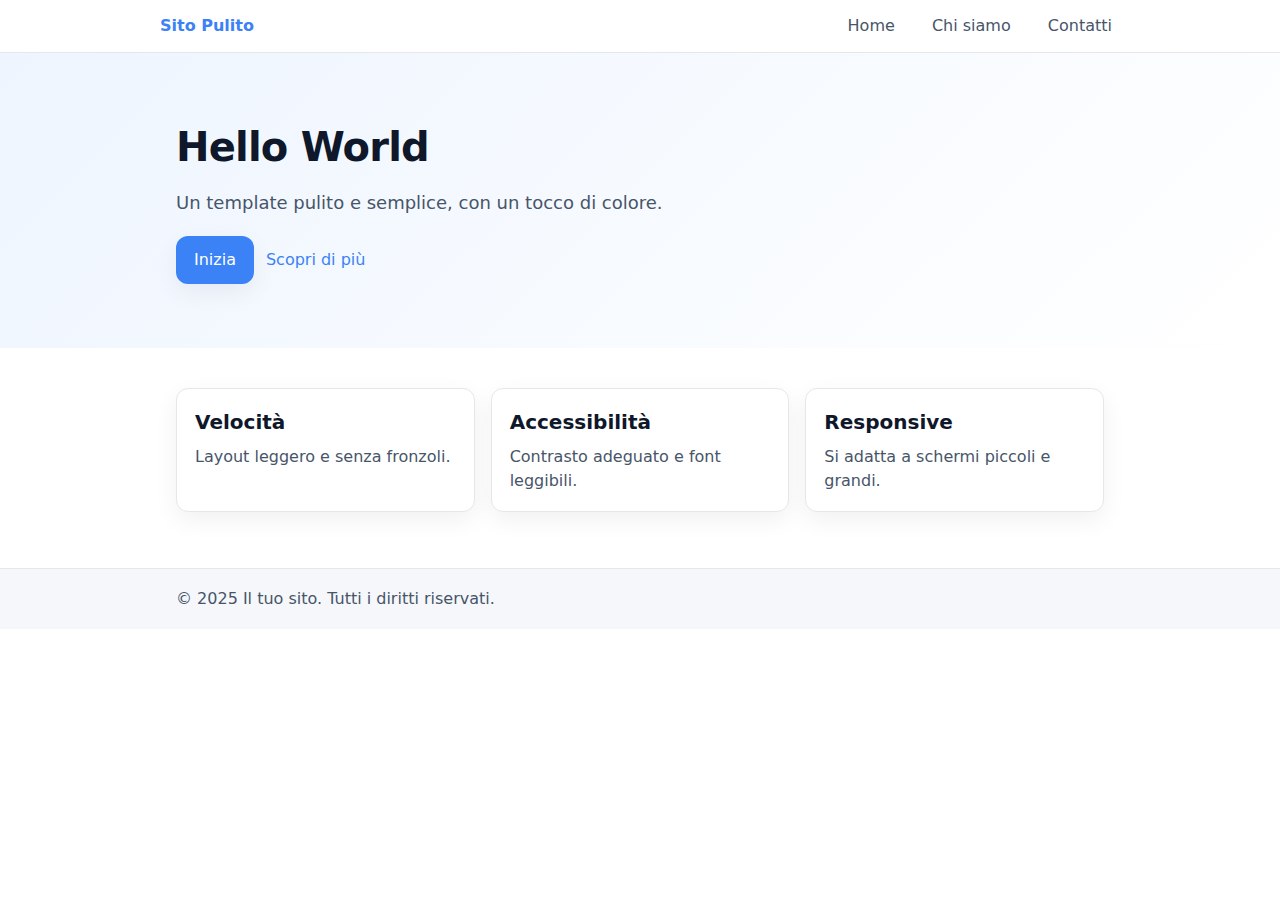
<file: index.html>
<!doctype html>
<html lang="it">
<head>
  <meta charset="utf-8">
  <meta name="viewport" content="width=device-width, initial-scale=1">
  <title>Template Semplice</title>
  <link rel="stylesheet" href="styles.css">
</head>
<body>
  <header class="site-header">
    <div class="container header-inner">
      <a class="brand" href="#">Sito Pulito</a>
      <nav class="nav">
        <a href="#">Home</a>
        <a href="#">Chi siamo</a>
        <a href="#">Contatti</a>
      </nav>
    </div>
  </header>

  <main>
    <section class="hero">
      <div class="container">
        <h1>Hello World</h1>
        <p class="lead">Un template pulito e semplice, con un tocco di colore.</p>
        <div class="actions">
          <a class="button" href="#">Inizia</a>
          <a class="link" href="#">Scopri di più</a>
        </div>
      </div>
    </section>

    <section class="features">
      <div class="container grid">
        <article class="card">
          <h2>Velocità</h2>
          <p>Layout leggero e senza fronzoli.</p>
        </article>
        <article class="card">
          <h2>Accessibilità</h2>
          <p>Contrasto adeguato e font leggibili.</p>
        </article>
        <article class="card">
          <h2>Responsive</h2>
          <p>Si adatta a schermi piccoli e grandi.</p>
        </article>
      </div>
    </section>
  </main>

  <footer class="site-footer">
    <div class="container">
      <p>© 2025 Il tuo sito. Tutti i diritti riservati.</p>
    </div>
  </footer>
</body>
</html>
</file>
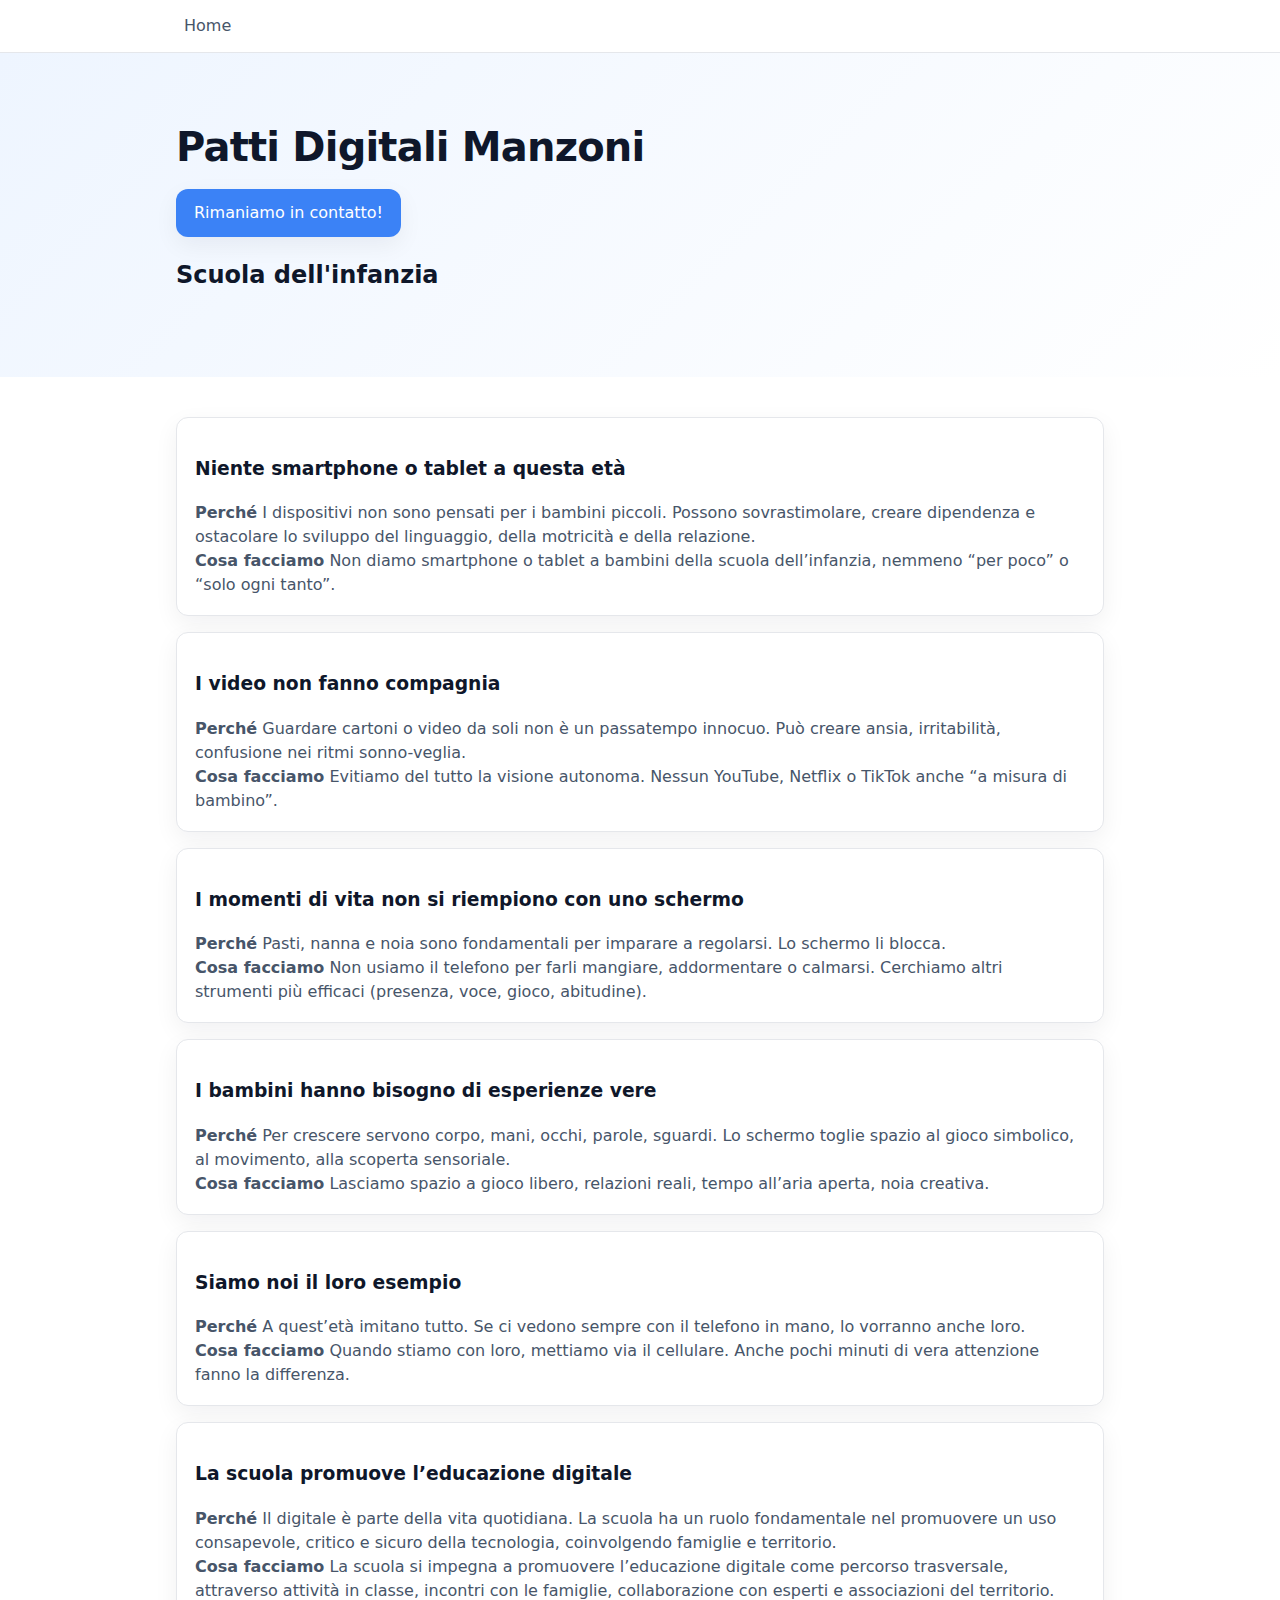
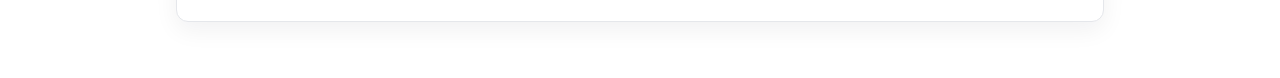
<file: infanzia.html>
<!doctype html>
<html lang="it">
<head>
  <meta charset="utf-8">
  <meta name="viewport" content="width=device-width, initial-scale=1">
  <title>Patti Digitali Manzoni</title>
  <link rel="stylesheet" href="styles.css">
</head>
<body>
  <header class="site-header">
    <div class="container header-inner">
      <!-- a class="brand" href="#">Sito Pulito</a -->
      <nav class="nav">
        <a href="/">Home</a>
        <!-- <a href="/chi-siamo.html">Chi siamo</a>
        <a href="/contatti.html">Contatti</a> -->
      </nav>
    </div>
  </header>

  <main>
    <section class="hero">
      <div class="container">
        <h1>Patti Digitali Manzoni</h1>

        <div class="actions">
          <a class="button" href="https://docs.google.com/forms/d/e/1FAIpQLSfOoXwKaGxca-Y3Og3LAhKpl1nH03-ABgP70dOiTUeCwR1ZwA/viewform?usp=dialog">Rimaniamo in contatto!</a>
          <!-- <a class="link" href="/patto-digitale.html">Scopri di più</a> -->
        </div> 
        
        <h2>Scuola dell'infanzia</h2>
      </div>
    </section>

    <section class="features">
        <div class="container">
        <article class="card">
            <h3>Niente smartphone o tablet a questa età</h3>
            <p><b>Perché</b> I dispositivi non sono pensati per i bambini piccoli. Possono sovrastimolare, creare dipendenza e ostacolare lo sviluppo del linguaggio, della motricità e della relazione.</p>
            <p><b>Cosa facciamo</b> Non diamo smartphone o tablet a bambini della scuola dell’infanzia, nemmeno “per poco” o “solo ogni tanto”.</p>
        </article>
        </div>

        <div class="container">
        <article class="card">
            <h3>I video non fanno compagnia</h3>
            <p><b>Perché</b> Guardare cartoni o video da soli non è un passatempo innocuo. Può creare ansia, irritabilità, confusione nei ritmi sonno-veglia.</p>
            <p><b>Cosa facciamo</b> Evitiamo del tutto la visione autonoma. Nessun YouTube, Netflix o TikTok anche “a misura di bambino”.</p>
        </article>
        </div>

        <div class="container">
        <article class="card">
            <h3>I momenti di vita non si riempiono con uno schermo</h3>
            <p><b>Perché</b> Pasti, nanna e noia sono fondamentali per imparare a regolarsi. Lo schermo li blocca.</p>
            <p><b>Cosa facciamo</b> Non usiamo il telefono per farli mangiare, addormentare o calmarsi. Cerchiamo altri strumenti più efficaci (presenza, voce, gioco, abitudine).</p>
        </article>
        </div>

        <div class="container">
        <article class="card">
            <h3>I bambini hanno bisogno di esperienze vere</h3>
            <p><b>Perché</b> Per crescere servono corpo, mani, occhi, parole, sguardi. Lo schermo toglie spazio al gioco simbolico, al movimento, alla scoperta sensoriale.</p>
            <p><b>Cosa facciamo</b> Lasciamo spazio a gioco libero, relazioni reali, tempo all’aria aperta, noia creativa.</p>
        </article>
        </div>

        <div class="container">
        <article class="card">
            <h3>Siamo noi il loro esempio</h3>
            <p><b>Perché</b> A quest’età imitano tutto. Se ci vedono sempre con il telefono in mano, lo vorranno anche loro.</p>
            <p><b>Cosa facciamo</b> Quando stiamo con loro, mettiamo via il cellulare. Anche pochi minuti di vera attenzione fanno la differenza.</p>
        </article>
        </div>

        <div class="container">
        <article class="card">
            <h3>La scuola promuove l’educazione digitale</h3>
            <p><b>Perché</b> Il digitale è parte della vita quotidiana. La scuola ha un ruolo fondamentale nel promuovere un uso consapevole, critico e sicuro della tecnologia, coinvolgendo famiglie e territorio.</p>
            <p><b>Cosa facciamo</b> La scuola si impegna a promuovere l’educazione digitale come percorso trasversale, attraverso attività in classe, incontri con le famiglie, collaborazione con esperti e associazioni del territorio.</p>
        </article>
        </div>


    </section>
  </main>

  <!--footer class="site-footer">
    <div class="container">
      <p>© 2025 Il tuo sito. Tutti i diritti riservati.</p>
    </div>
</footer-->
</body>
</html>
</file>
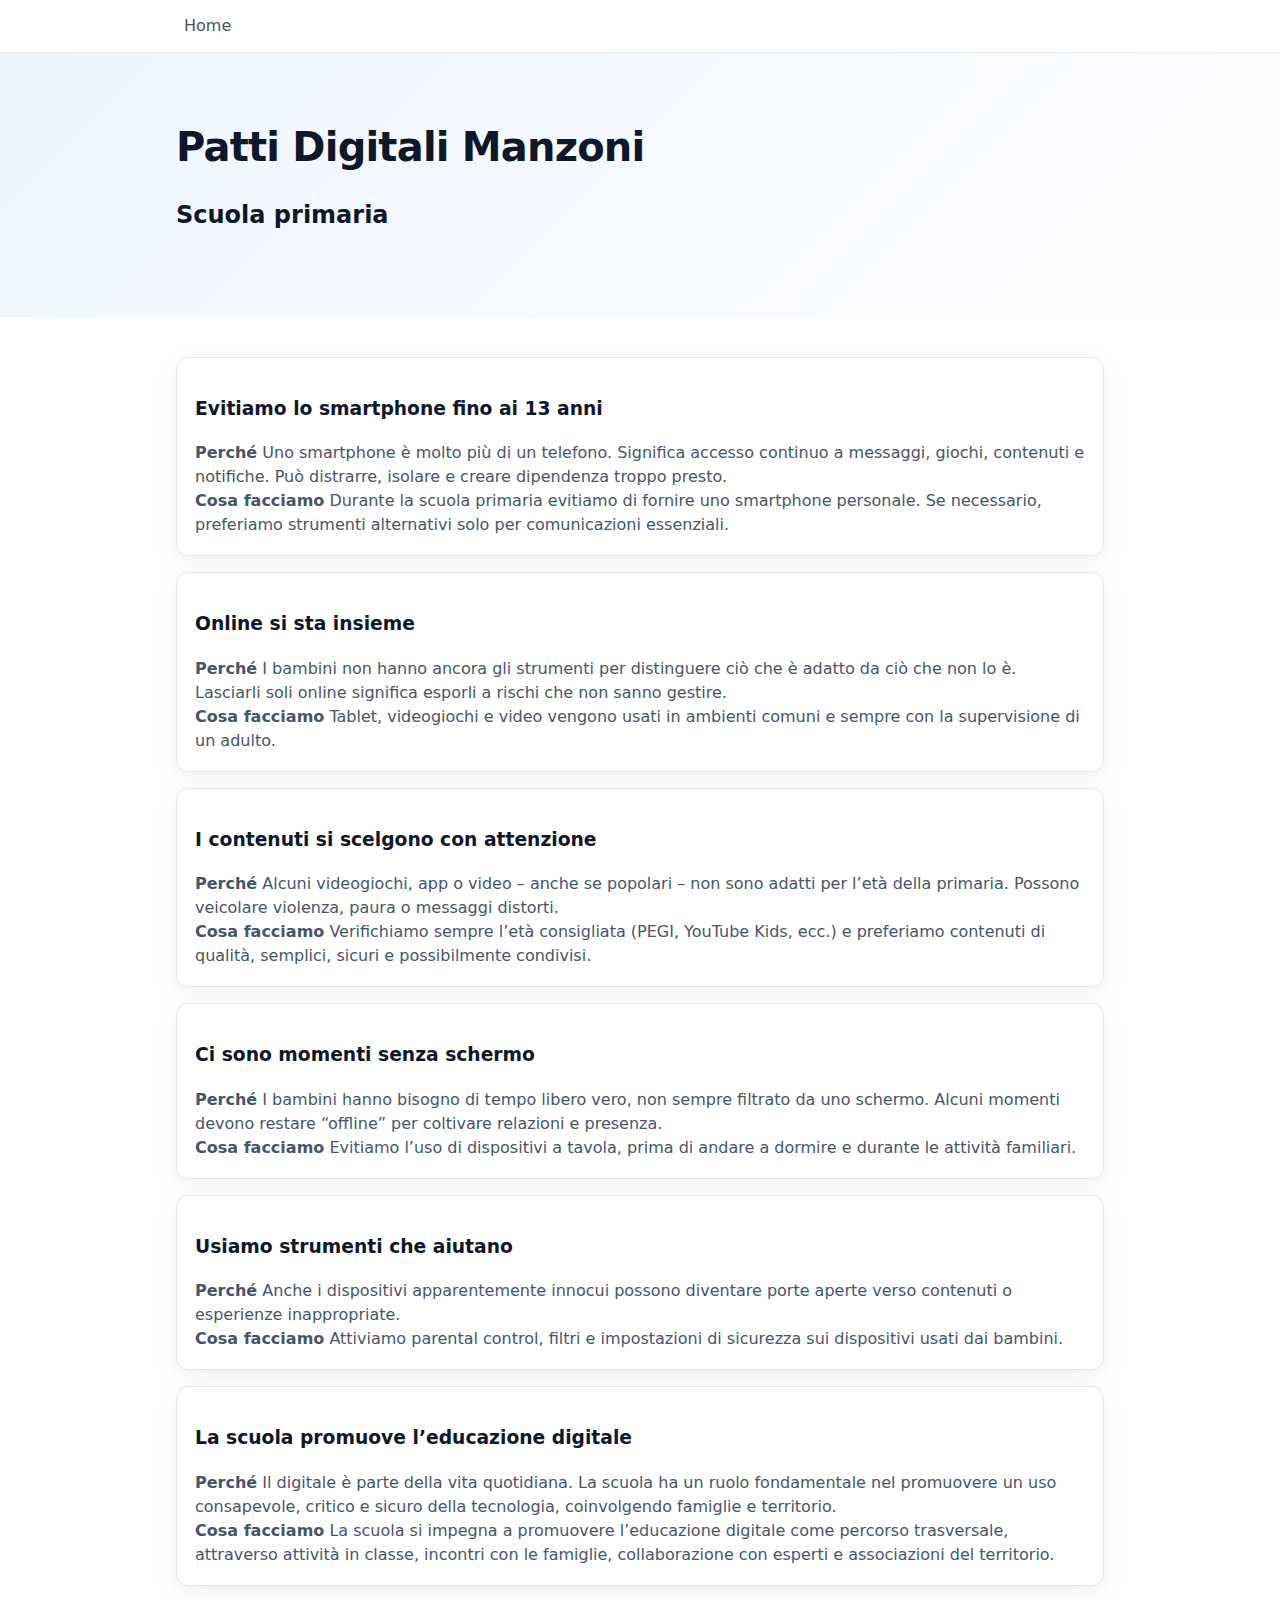
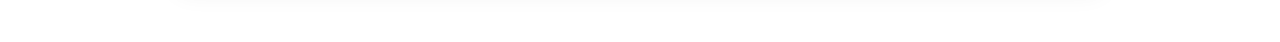
<file: primaria.html>
<!doctype html>
<html lang="it">
<head>
  <meta charset="utf-8">
  <meta name="viewport" content="width=device-width, initial-scale=1">
  <title>Patti Digitali Manzoni</title>
  <link rel="stylesheet" href="styles.css">
</head>
<body>
  <header class="site-header">
    <div class="container header-inner">
      <!-- a class="brand" href="#">Sito Pulito</a -->
      <nav class="nav">
        <a href="/">Home</a>
        <!-- <a href="/chi-siamo.html">Chi siamo</a>
        <a href="/contatti.html">Contatti</a> -->
      </nav>
    </div>
  </header>

  <main>
    <section class="hero">
      <div class="container">
        <h1>Patti Digitali Manzoni</h1>
        <!-- <p class="lead">Per una scuola più serena.</p> -->
        <h2>Scuola primaria</h2>
      </div>
    </section>

    <section class="features">


        <div class="container">
        <article class="card">
            <h3>Evitiamo lo smartphone fino ai 13 anni</h3>
            <p><b>Perché</b> Uno smartphone è molto più di un telefono. Significa accesso continuo a messaggi, giochi, contenuti e notifiche. Può distrarre, isolare e creare dipendenza troppo presto.</p>
            <p><b>Cosa facciamo</b> Durante la scuola primaria evitiamo di fornire uno smartphone personale. Se necessario, preferiamo strumenti alternativi solo per comunicazioni essenziali.</p>
        </article>
        </div>

        <div class="container">
        <article class="card">
            <h3>Online si sta insieme</h3>
            <p><b>Perché</b> I bambini non hanno ancora gli strumenti per distinguere ciò che è adatto da ciò che non lo è. Lasciarli soli online significa esporli a rischi che non sanno gestire.</p>
            <p><b>Cosa facciamo</b> Tablet, videogiochi e video vengono usati in ambienti comuni e sempre con la supervisione di un adulto.</p>
        </article>
        </div>

        <div class="container">
        <article class="card">
            <h3>I contenuti si scelgono con attenzione</h3>
            <p><b>Perché</b> Alcuni videogiochi, app o video – anche se popolari – non sono adatti per l’età della primaria. Possono veicolare violenza, paura o messaggi distorti.</p>
            <p><b>Cosa facciamo</b> Verifichiamo sempre l’età consigliata (PEGI, YouTube Kids, ecc.) e preferiamo contenuti di qualità, semplici, sicuri e possibilmente condivisi.</p>
        </article>
        </div>

        <div class="container">
        <article class="card">
            <h3>Ci sono momenti senza schermo</h3>
            <p><b>Perché</b> I bambini hanno bisogno di tempo libero vero, non sempre filtrato da uno schermo. Alcuni momenti devono restare “offline” per coltivare relazioni e presenza.</p>
            <p><b>Cosa facciamo</b> Evitiamo l’uso di dispositivi a tavola, prima di andare a dormire e durante le attività familiari.</p>
        </article>
        </div>

        <div class="container">
        <article class="card">
            <h3>Usiamo strumenti che aiutano</h3>
            <p><b>Perché</b> Anche i dispositivi apparentemente innocui possono diventare porte aperte verso contenuti o esperienze inappropriate.</p>
            <p><b>Cosa facciamo</b> Attiviamo parental control, filtri e impostazioni di sicurezza sui dispositivi usati dai bambini.</p>
        </article>
        </div>

        <div class="container">
        <article class="card">
            <h3>La scuola promuove l’educazione digitale</h3>
            <p><b>Perché</b> Il digitale è parte della vita quotidiana. La scuola ha un ruolo fondamentale nel promuovere un uso consapevole, critico e sicuro della tecnologia, coinvolgendo famiglie e territorio.</p>
            <p><b>Cosa facciamo</b> La scuola si impegna a promuovere l’educazione digitale come percorso trasversale, attraverso attività in classe, incontri con le famiglie, collaborazione con esperti e associazioni del territorio.</p>
        </article>
        </div>



    </section>
  </main>

  <!--footer class="site-footer">
    <div class="container">
      <p>© 2025 Il tuo sito. Tutti i diritti riservati.</p>
    </div>
</footer-->
</body>
</html>
</file>
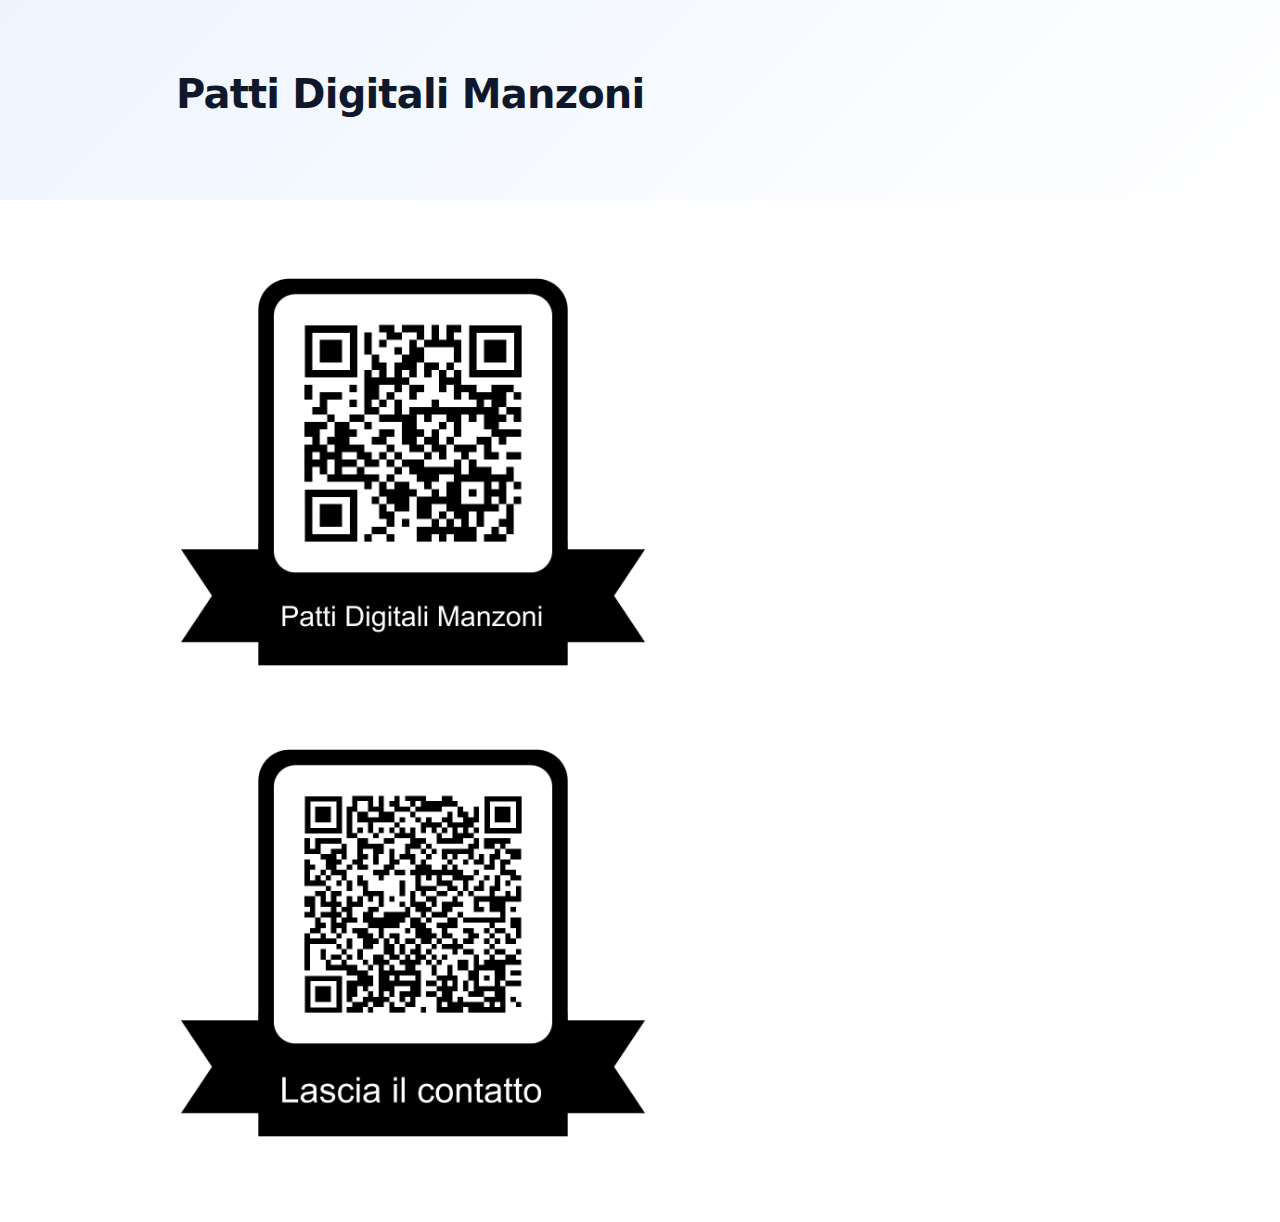
<file: qr_codes.html>
<!doctype html>
<html lang="it">
<head>
  <meta charset="utf-8">
  <meta name="viewport" content="width=device-width, initial-scale=1">
  <title>Patti Digitali Manzoni</title>
  <link rel="stylesheet" href="styles.css">
</head>
<body>
  <main>
    <section class="hero">
      <div class="container">
        <h1>Patti Digitali Manzoni</h1>
        <!-- <p class="lead">Per una scuola più serena.</p> -->
      </div>
    </section>

    <section class="features">
      <div class="container">
        <span class="xxx">
          <img width="50%" src="img/qrcode-main.png"/>
        </span>
        <span class="xxx">
          <img width="50%" src="img/qrcode-contact.png"/>
        </span>
      </div>
    </section>
  </main>

  <!--footer class="site-footer">
    <div class="container">
      <p>© 2025 Il tuo sito. Tutti i diritti riservati.</p>
    </div>
</footer-->
</body>
</html>
</file>
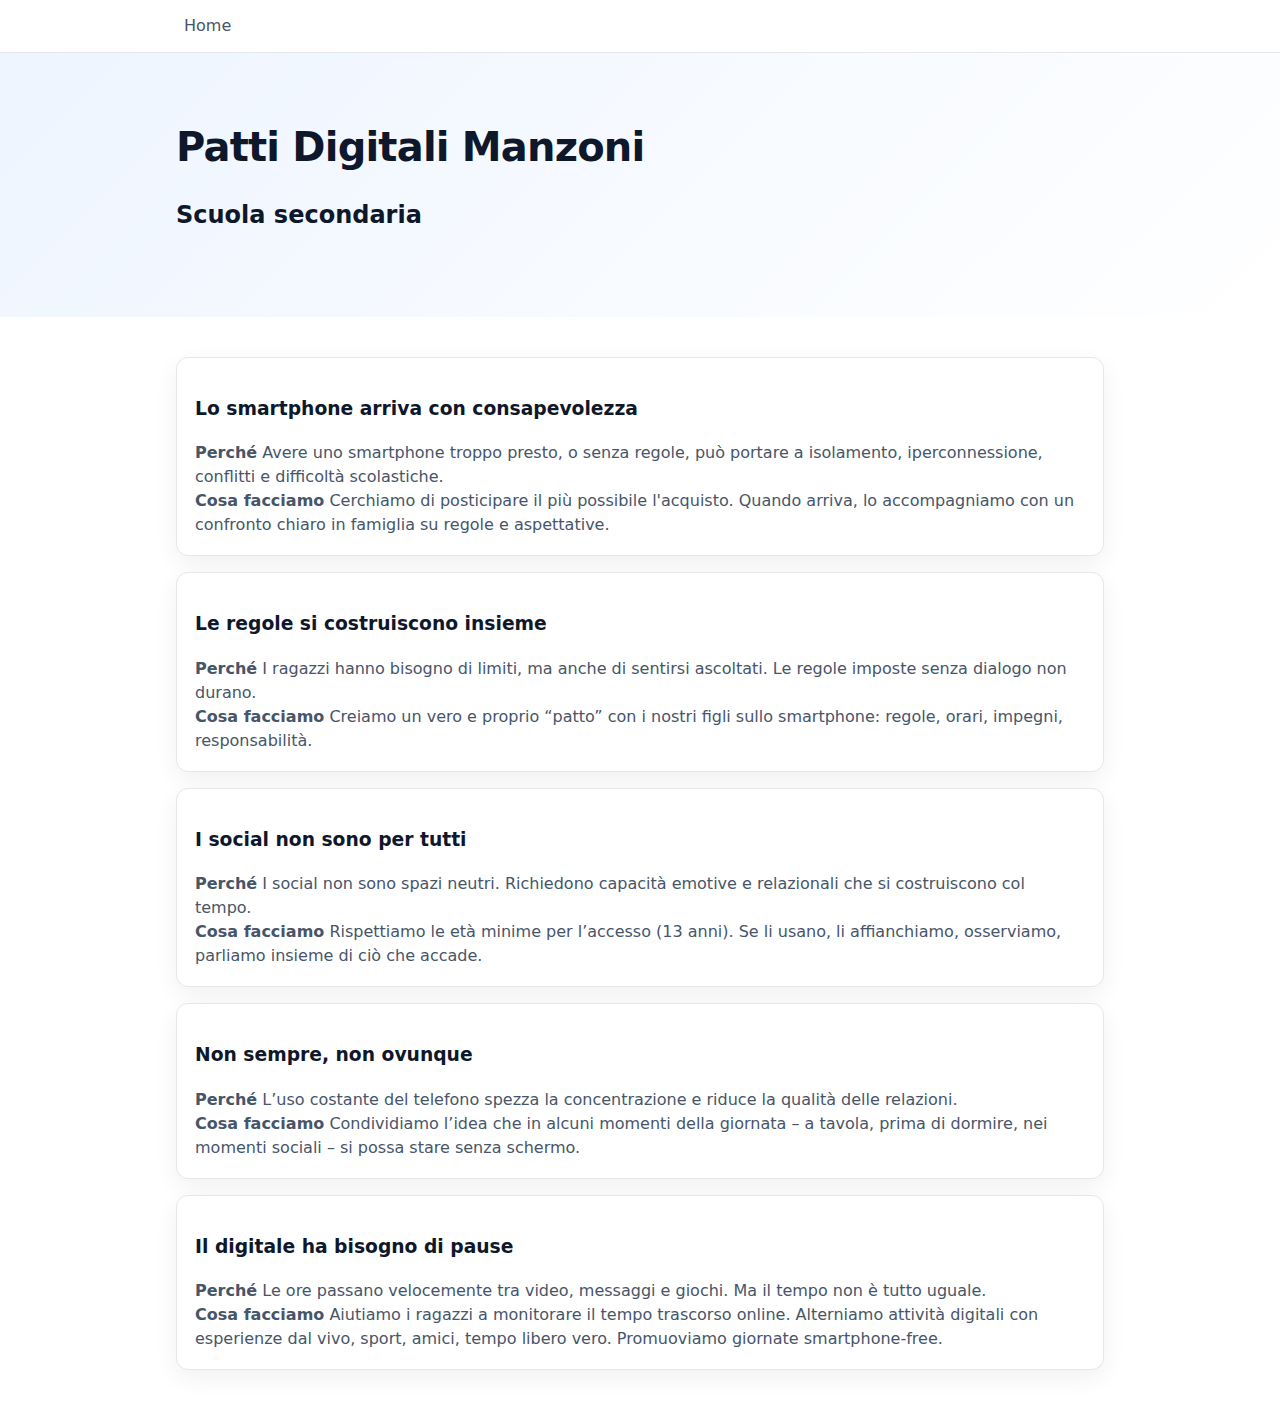
<file: secondaria.html>
<!doctype html>
<html lang="it">
<head>
  <meta charset="utf-8">
  <meta name="viewport" content="width=device-width, initial-scale=1">
  <title>Patti Digitali Manzoni</title>
  <link rel="stylesheet" href="styles.css">
</head>
<body>
  <header class="site-header">
    <div class="container header-inner">
      <!-- a class="brand" href="#">Sito Pulito</a -->
      <nav class="nav">
        <a href="/">Home</a>
        <!-- <a href="/chi-siamo.html">Chi siamo</a>
        <a href="/contatti.html">Contatti</a> -->
      </nav>
    </div>
  </header>

  <main>
    <section class="hero">
      <div class="container">
        <h1>Patti Digitali Manzoni</h1>
        <!-- <p class="lead">Per una scuola più serena.</p> -->
        <h2>Scuola secondaria</h2>
      </div>
    </section>

    <section class="features">

        <div class="container">
        <article class="card">
            <h3>Lo smartphone arriva con consapevolezza</h3>
            <p><b>Perché</b> Avere uno smartphone troppo presto, o senza regole, può portare a isolamento, iperconnessione, conflitti e difficoltà scolastiche.</p>
            <p><b>Cosa facciamo</b> Cerchiamo di posticipare il più possibile l'acquisto. Quando arriva, lo accompagniamo con un confronto chiaro in famiglia su regole e aspettative.</p>
        </article>
        </div>

        <div class="container">
        <article class="card">
            <h3>Le regole si costruiscono insieme</h3>
            <p><b>Perché</b> I ragazzi hanno bisogno di limiti, ma anche di sentirsi ascoltati. Le regole imposte senza dialogo non durano.</p>
            <p><b>Cosa facciamo</b> Creiamo un vero e proprio “patto” con i nostri figli sullo smartphone: regole, orari, impegni, responsabilità.</p>
        </article>
        </div>

        <div class="container">
        <article class="card">
            <h3>I social non sono per tutti</h3>
            <p><b>Perché</b> I social non sono spazi neutri. Richiedono capacità emotive e relazionali che si costruiscono col tempo.</p>
            <p><b>Cosa facciamo</b> Rispettiamo le età minime per l’accesso (13 anni). Se li usano, li affianchiamo, osserviamo, parliamo insieme di ciò che accade.</p>
        </article>
        </div>

        <div class="container">
        <article class="card">
            <h3>Non sempre, non ovunque</h3>
            <p><b>Perché</b> L’uso costante del telefono spezza la concentrazione e riduce la qualità delle relazioni.</p>
            <p><b>Cosa facciamo</b> Condividiamo l’idea che in alcuni momenti della giornata – a tavola, prima di dormire, nei momenti sociali – si possa stare senza schermo.</p>
        </article>
        </div>

        <div class="container">
        <article class="card">
            <h3>Il digitale ha bisogno di pause</h3>
            <p><b>Perché</b> Le ore passano velocemente tra video, messaggi e giochi. Ma il tempo non è tutto uguale.</p>
            <p><b>Cosa facciamo</b> Aiutiamo i ragazzi a monitorare il tempo trascorso online. Alterniamo attività digitali con esperienze dal vivo, sport, amici, tempo libero vero. Promuoviamo giornate smartphone-free.</p>
        </article>
        </div>


    </section>
  </main>

  <!--footer class="site-footer">
    <div class="container">
      <p>© 2025 Il tuo sito. Tutti i diritti riservati.</p>
    </div>
</footer-->
</body>
</html>
</file>
<file: styles.css>
/* styles.css */
:root {
  --bg: #ffffff;
  --bg-muted: #f5f7fb;
  --text: #0f172a;
  --muted: #475569;
  --border: #e5e7eb;
  --accent: #3b82f6;       /* blu vivace, non eccessivo */
  --accent-dark: #2563eb;
  --accent-light: #eef5ff; /* tinta chiara per sezioni */
  --radius: 12px;
  --shadow: 0 8px 24px rgba(17, 24, 39, 0.06);
}

* { box-sizing: border-box; }
html, body { height: 100%; }
body {
  margin: 0;
  font-family: system-ui, -apple-system, Segoe UI, Roboto, Ubuntu, Cantarell, Noto Sans, Arial, "Helvetica Neue", sans-serif;
  color: var(--text);
  background: var(--bg);
  line-height: 1.5;
}

/* Layout */
.container {
  max-width: 960px;
  margin: 0 auto;
  padding: 0 16px;
}

/* Header */
.site-header {
  background: var(--bg);
  border-bottom: 1px solid var(--border);
}
.header-inner {
  display: flex;
  align-items: center;
  justify-content: space-between;
  padding: 14px 0;
}
.brand {
  font-weight: 700;
  color: var(--accent);
  text-decoration: none;
}
.nav a {
  color: var(--muted);
  text-decoration: none;
  margin-left: 16px;
  padding: 6px 8px;
  border-radius: 8px;
}
.nav a:hover, .nav a:focus-visible {
  color: var(--accent);
  background: #f0f6ff;
  outline: none;
}

/* Hero */
.hero {
  background: linear-gradient(135deg, var(--accent-light), #ffffff);
  padding: 64px 0;
}
.hero h1 {
  font-size: 40px;
  margin: 0 0 12px 0;
  letter-spacing: -0.02em;
}
.lead {
  color: var(--muted);
  font-size: 18px;
  margin: 0 0 20px 0;
}
.actions {
  display: flex;
  gap: 12px;
}
.button {
  display: inline-block;
  background: var(--accent);
  color: #fff;
  text-decoration: none;
  padding: 12px 18px;
  border-radius: var(--radius);
  box-shadow: var(--shadow);
  transition: background 0.2s ease, transform 0.1s ease;
}
.button:hover, .button:focus-visible {
  background: var(--accent-dark);
  transform: translateY(-1px);
  outline: none;
}
.link {
  display: inline-block;
  color: var(--accent);
  text-decoration: none;
  padding: 12px 0;
}
.link:hover, .link:focus-visible {
  text-decoration: underline;
  text-underline-offset: 2px;
  outline: none;
}

/* Features */
.features {
  padding: 40px 0;
}
.grid {
  display: grid;
  grid-template-columns: 1fr;
  gap: 16px;
}
@media (min-width: 768px) {
  .grid { grid-template-columns: repeat(3, 1fr); }
}
.card {
  background: var(--bg);
  border: 1px solid var(--border);
  border-radius: var(--radius);
  box-shadow: var(--shadow);
  padding: 18px;
  margin-bottom: 1em;
}
.card h2 {
  margin: 0 0 8px 0;
  font-size: 20px;
}
.card p {
  margin: 0;
  color: var(--muted);
}

/* Footer */
.site-footer {
  background: var(--bg-muted);
  border-top: 1px solid var(--border);
  padding: 18px 0;
}
.site-footer p {
  margin: 0;
  color: var(--muted);
}

/* qr codes */
.xxx {
  margin: 5px;
}

/* Accessibilità */
:focus-visible {
  outline: 2px solid var(--accent);
  outline-offset: 2px;
}

.hidden {
  visibility: hidden;
}
</file>
